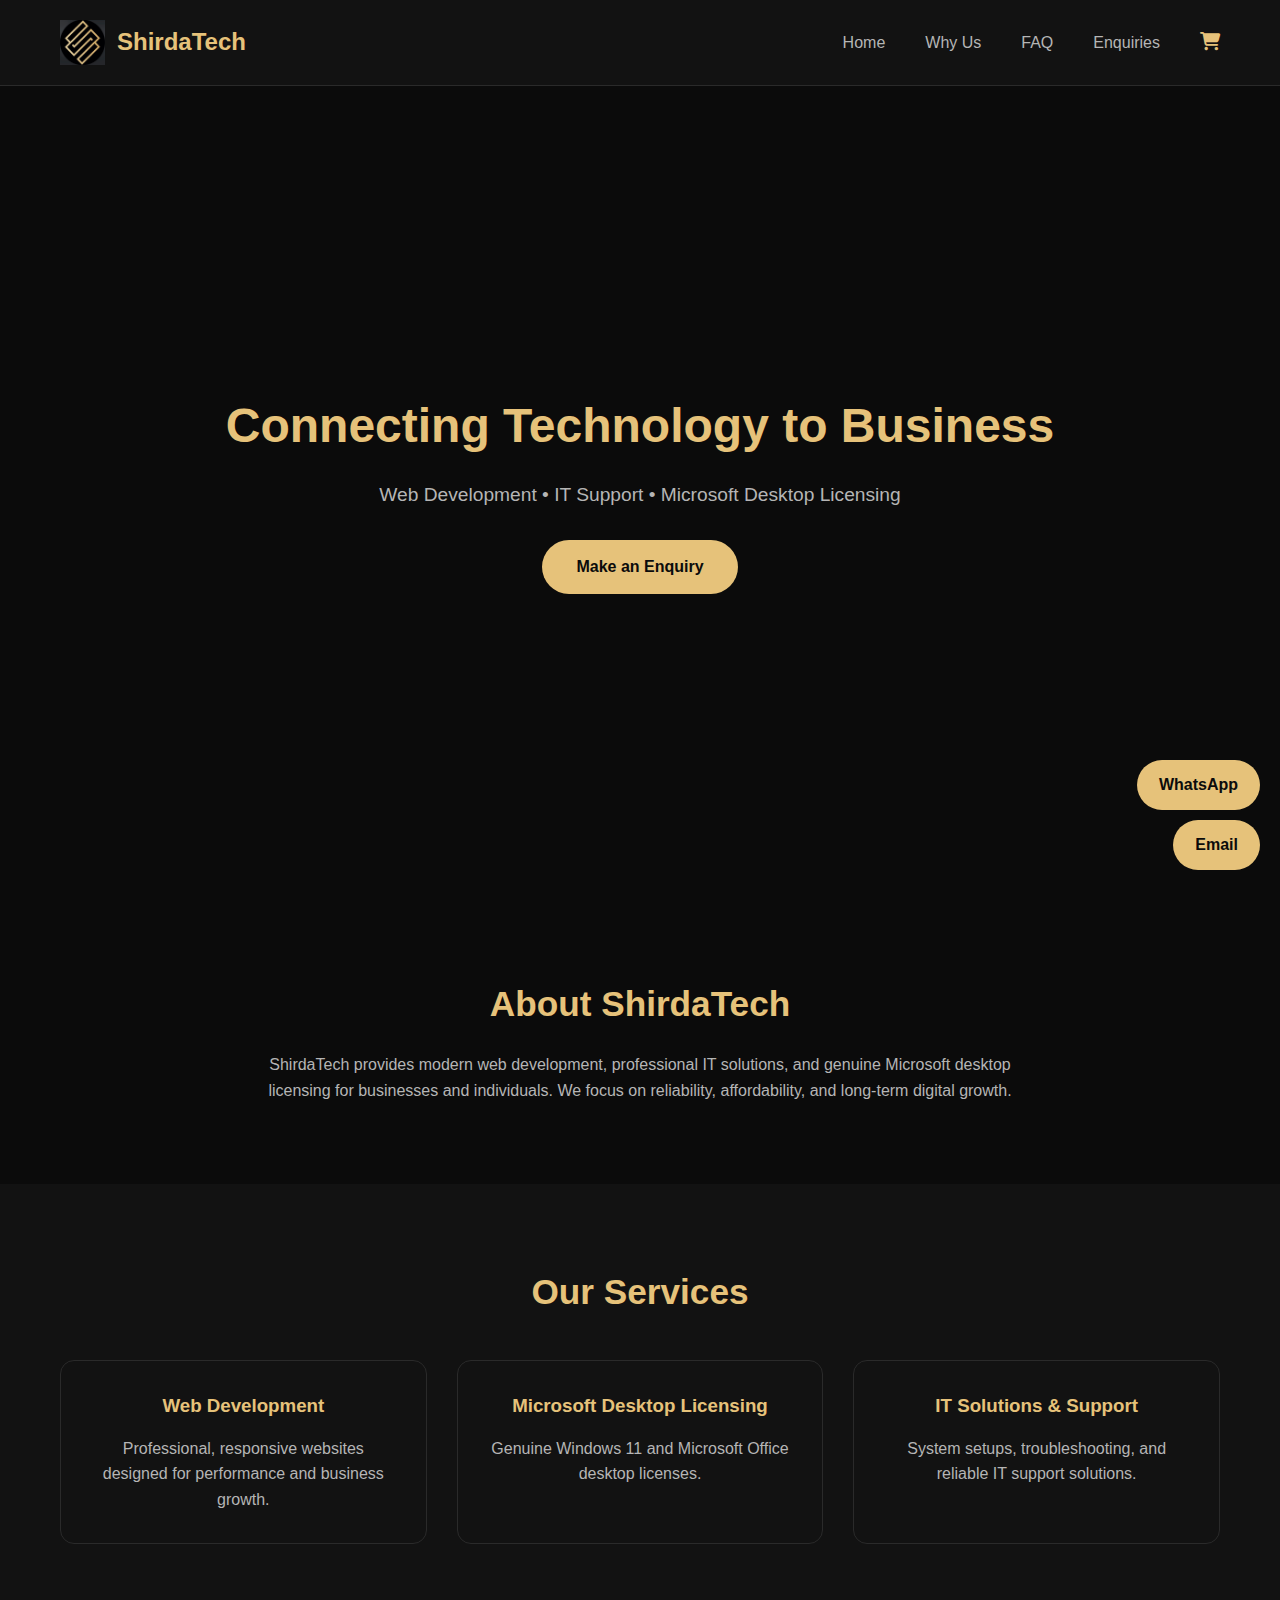
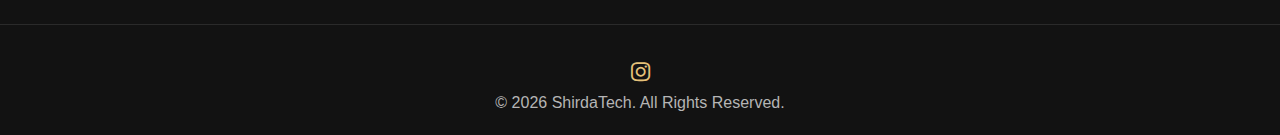
<file: index.html>
<!DOCTYPE html>
<html lang="en">
<head>
    <meta charset="UTF-8">
    <meta name="viewport" content="width=device-width, initial-scale=1.0">
    <title>ShirdaTech | IT Services</title>

    <!-- STYLES -->
    <link rel="stylesheet" href="style.css">
    <link rel="stylesheet" href="https://cdnjs.cloudflare.com/ajax/libs/font-awesome/6.5.0/css/all.min.css">
</head>
<body>

<!-- HEADER -->
<header>
    <div class="brand">
        <img src="logo.jpeg" alt="ShirdaTech Logo">
        <span>ShirdaTech</span>
    </div>

    <nav class="nav-right">
        <a href="index.html">Home</a>
        <a href="why-us.html">Why Us</a>
        <a href="faq.html">FAQ</a>
        <a href="enquiries.html">Enquiries</a>

        <!-- PRICING / CART -->
        <a href="pricing.html" class="cart-icon" title="Pricing & Subscriptions">
            <i class="fa-solid fa-cart-shopping"></i>
        </a>
    </nav>
</header>

<!-- HERO SECTION -->
<section class="hero">
    <h1>Connecting Technology to Business</h1>
    <p>Web Development • IT Support • Microsoft Desktop Licensing</p>
    <a href="enquiries.html" class="btn">Make an Enquiry</a>
</section>

<!-- ABOUT -->
<section class="section">
    <h2>About ShirdaTech</h2>
    <p>
        ShirdaTech provides modern web development, professional IT solutions,
        and genuine Microsoft desktop licensing for businesses and individuals.
        We focus on reliability, affordability, and long-term digital growth.
    </p>
</section>

<!-- SERVICES -->
<section id="services" class="section dark">
    <h2>Our Services</h2>

    <div class="cards">
        <div class="card">
            <h3>Web Development</h3>
            <p>Professional, responsive websites designed for performance and business growth.</p>
        </div>

        <div class="card">
            <h3>Microsoft Desktop Licensing</h3>
            <p>Genuine Windows 11 and Microsoft Office desktop licenses.</p>
        </div>

        <div class="card">
            <h3>IT Solutions & Support</h3>
            <p>System setups, troubleshooting, and reliable IT support solutions.</p>
        </div>
    </div>
</section>

<!-- FOOTER -->
<footer>
    <a href="https://www.instagram.com/thenexusshub"
       target="_blank"
       class="social-icon"
       aria-label="Instagram">
        <i class="fa-brands fa-instagram"></i>
    </a>

    <p>© 2026 ShirdaTech. All Rights Reserved.</p>
</footer>

<!-- FLOATING CONTACT BUTTONS -->
<a href="https://wa.me/27646585317" class="whatsapp" target="_blank">WhatsApp</a>
<a href="mailto:shirdabps@gmail.com" class="email">Email</a>

</body>
</html>
</file>
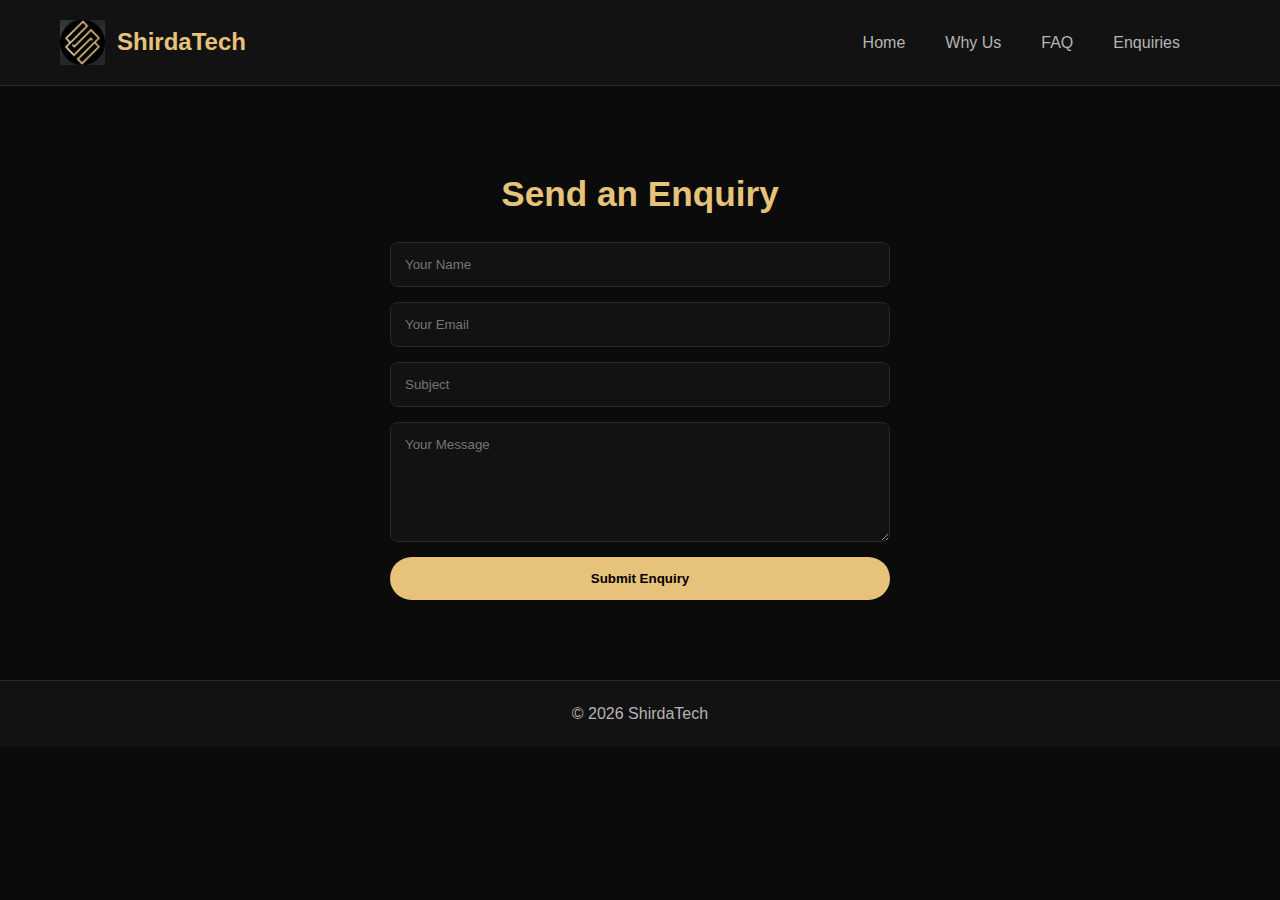
<file: enquiries.html>
<!DOCTYPE html>
<html lang="en">
<head>
    <meta charset="UTF-8">
    <meta name="viewport" content="width=device-width, initial-scale=1.0">
    <title>Enquiries | ShirdaTech</title>
    <link rel="stylesheet" href="style.css">
</head>
<body>

<header>
    <div class="brand">
        <img src="logo.jpeg" alt="ShirdaTech Logo">
        <span>ShirdaTech</span>
    </div>
<nav class="nav-right">
    <a href="index.html">Home</a>
    <a href="why-us.html">Why Us</a>
    <a href="faq.html">FAQ</a>
    <a href="enquiries.html">Enquiries</a>

    <!-- CART ICON -->
    <a href="pricing.html" class="cart-icon" title="Pricing & Subscriptions">
        <i class="fa-solid fa-cart-shopping"></i>
    </a>
</nav>

</header>

<section class="section">
    <h2>Send an Enquiry</h2>


    <form class="contact-form" action="https://formsubmit.co/shirdabps@gmail.com" method="POST">
        <input type="text" placeholder="Your Name" required>
        <input type="email" placeholder="Your Email" required>
        <input type="text" placeholder="Subject">
        <input type="hidden" name="_subject" value="New Enquiry - ShirdaTech">
        <input type="hidden" name="_captcha" value="false">
        <textarea rows="6" placeholder="Your Message"></textarea>
        <button type="submit">Submit Enquiry</button>
    </form>
</section>

<footer>
    <p>© 2026 ShirdaTech</p>
</footer>

</body>
</html>
</file>
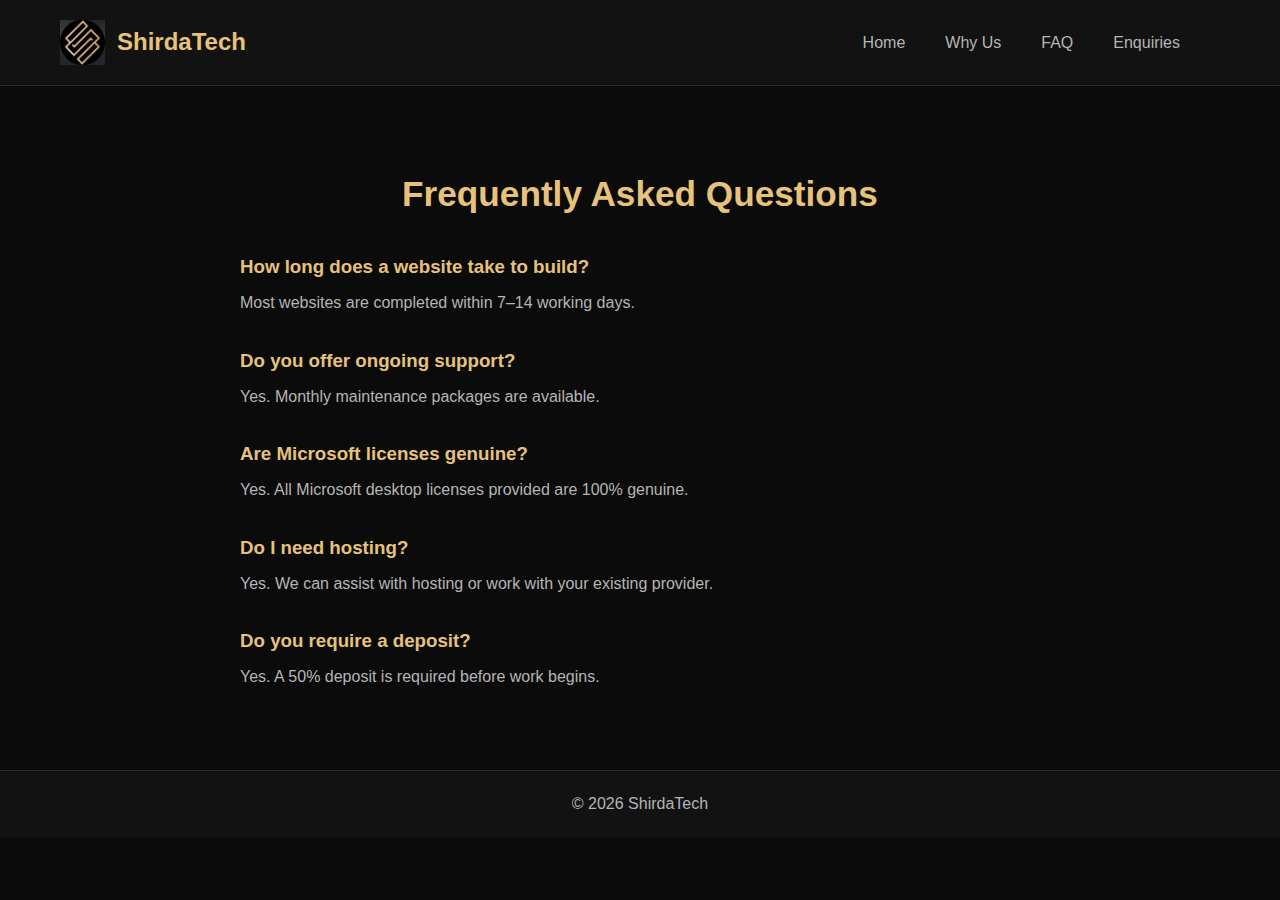
<file: faq.html>
<!DOCTYPE html>
<html lang="en">
<head>
  <meta charset="UTF-8">
  <title>FAQ | ShirdaTech</title>
  <link rel="stylesheet" href="style.css">
</head>
<body>

<header>
  <div class="brand">
    <img src="logo.jpeg" alt="MetroTech Logo">
    <span>ShirdaTech</span>
  </div>
<nav class="nav-right">
    <a href="index.html">Home</a>
    <a href="why-us.html">Why Us</a>
    <a href="faq.html">FAQ</a>
    <a href="enquiries.html">Enquiries</a>

    <!-- CART ICON -->
    <a href="pricing.html" class="cart-icon" title="Pricing & Subscriptions">
        <i class="fa-solid fa-cart-shopping"></i>
    </a>
</nav>

</header>

<section class="section">
  <h2>Frequently Asked Questions</h2>

  <div class="faq">

    <h3>How long does a website take to build?</h3>
    <p>Most websites are completed within 7–14 working days.</p>

    <h3>Do you offer ongoing support?</h3>
    <p>Yes. Monthly maintenance packages are available.</p>

    <h3>Are Microsoft licenses genuine?</h3>
    <p>Yes. All Microsoft desktop licenses provided are 100% genuine.</p>

    <h3>Do I need hosting?</h3>
    <p>Yes. We can assist with hosting or work with your existing provider.</p>

    <h3>Do you require a deposit?</h3>
    <p>Yes. A 50% deposit is required before work begins.</p>

  </div>
</section>

<footer>
  <p>© 2026 ShirdaTech</p>
</footer>

</body>
</html>
</file>
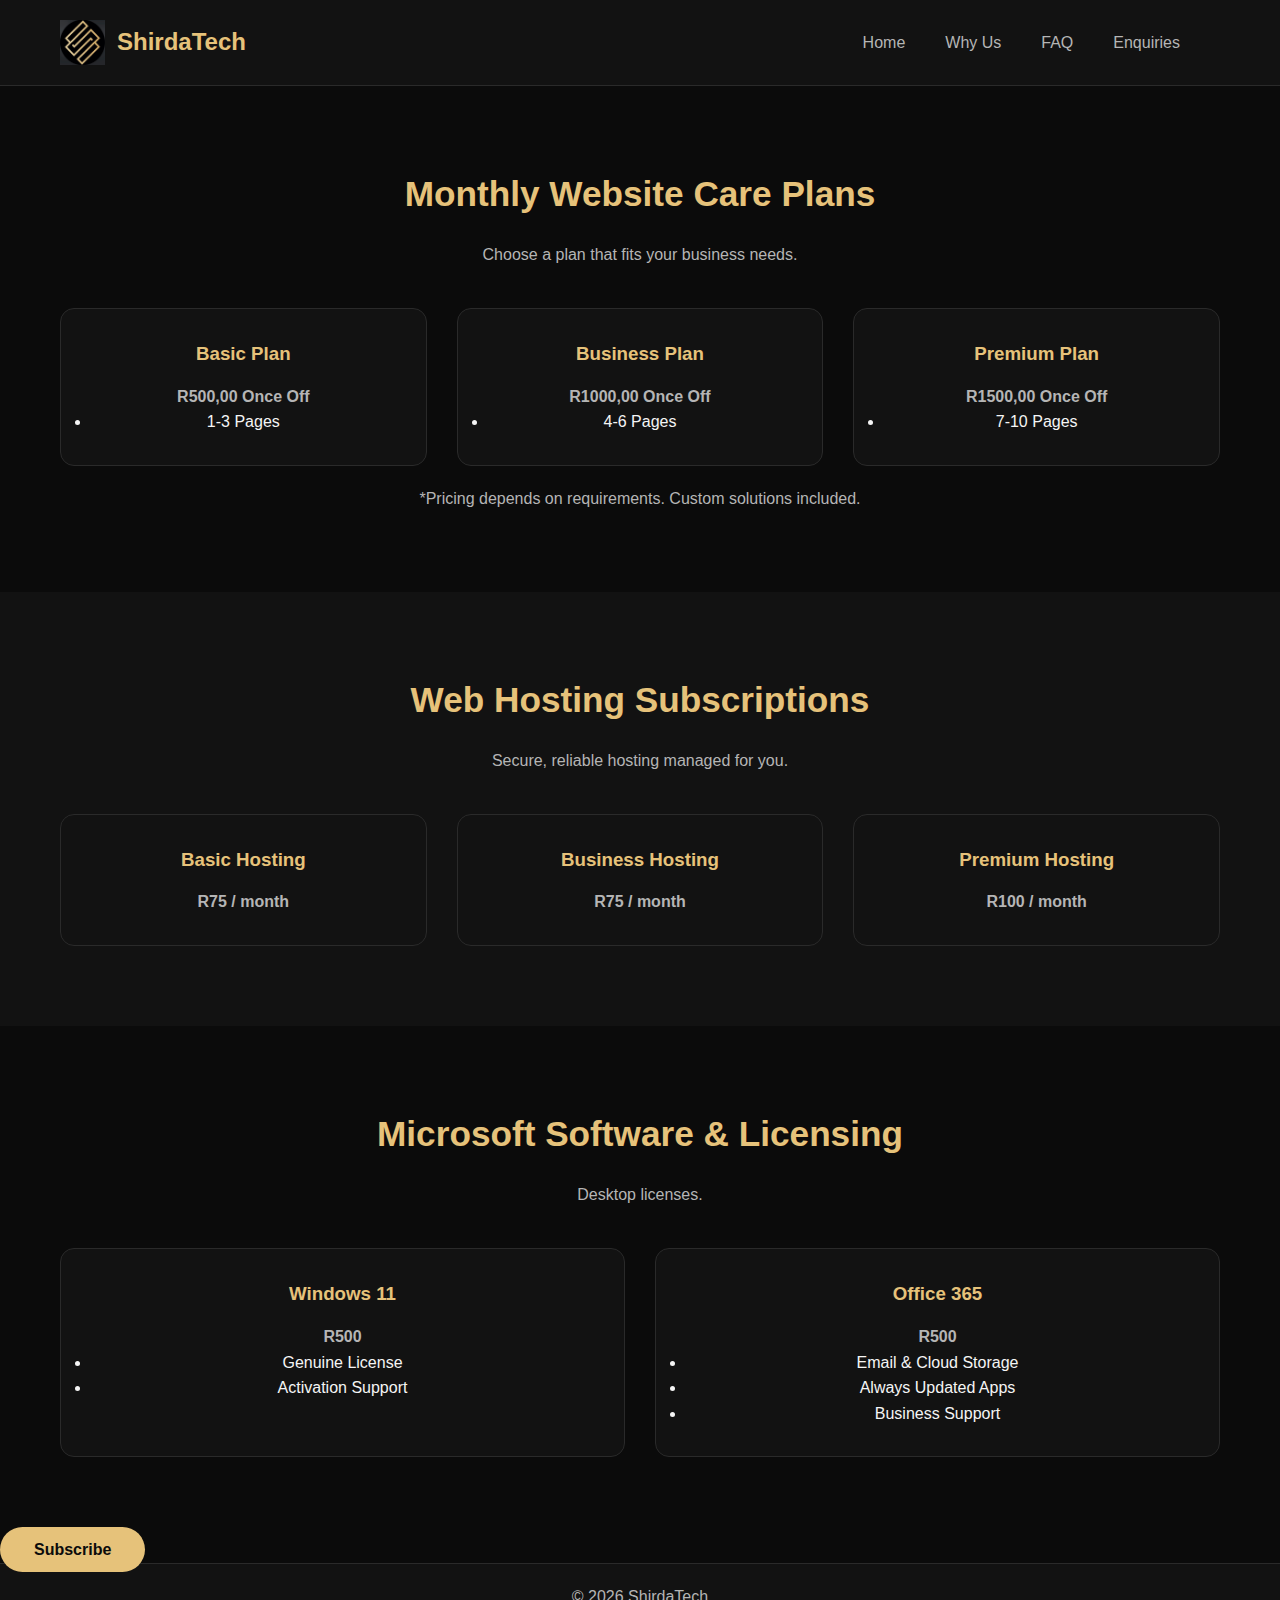
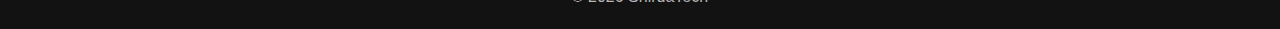
<file: pricing.html>
<!DOCTYPE html>
<html lang="en">
<head>
  <meta charset="UTF-8">
  <title>Pricing | ShirdaTech</title>
  <link rel="stylesheet" href="style.css">
</head>
<body>

<header>
  <div class="brand">
    <img src="logo.jpeg" alt="MetroTech Logo">
    <span>ShirdaTech</span>
  </div>
  <nav class="nav-right">
    <a href="index.html">Home</a>
    <a href="why-us.html">Why Us</a>
    <a href="faq.html">FAQ</a>
    <a href="enquiries.html">Enquiries</a>
    <a href="pricing.html" class="cart-icon">
      <i class="fa-solid fa-cart-shopping"></i>
    </a>
  </nav>
</header>

<section class="section">
  <h2>Monthly Website Care Plans</h2>
  <p>Choose a plan that fits your business needs.</p>

  <div class="cards">

    <!-- BASIC -->
    <div class="card">
      <h3>Basic Plan</h3>
      <p><strong>R500,00 Once Off</strong></p>
      <ul class="pricing-list">
        <li>1-3 Pages</li>
      </ul>
    </div>

    <!-- BUSINESS -->
    <div class="card">
      <h3>Business Plan</h3>
      <p><strong>R1000,00 Once Off</strong></p>
      <ul class="pricing-list">
        <li>4-6 Pages</li>
      </ul>
    </div>

    <!-- PREMIUM -->
    <div class="card">
      <h3>Premium Plan</h3>
      <p><strong>R1500,00 Once Off</strong></p>
      <ul class="pricing-list">
        <li>7-10 Pages</li>
      </ul>
    </div>

  </div>
  
    <p style="margin-top:20px; color:#b5b5b5;">
    *Pricing depends on requirements. Custom solutions included.
  </p>
  
</section>

<section class="section dark">
  <h2>Web Hosting Subscriptions</h2>
  <p>Secure, reliable hosting managed for you.</p>

  <div class="cards">

    <div class="card">
      <h3>Basic Hosting</h3>
      <p><strong>R75 / month</strong></p>
      <ul class="pricing-list">
      </ul>
    </div>

    <div class="card">
      <h3>Business Hosting</h3>
      <p><strong>R75 / month</strong></p>
      <ul class="pricing-list">
      </ul>
    </div>

    <div class="card">
      <h3>Premium Hosting</h3>
      <p><strong>R100 / month</strong></p>
      <ul class="pricing-list">
      </ul>
    </div>

  </div>
</section>

  <section class="section">
  <h2>Microsoft Software & Licensing</h2>
  <p>Desktop licenses.</p>

  <div class="cards">

    <div class="card">
      <h3>Windows 11</h3>
      <p><strong>R500</strong></p>
      <ul class="pricing-list">
        <li>Genuine License</li>
        <li>Activation Support</li>
      </ul>
    </div>

    <div class="card">
      <h3>Office 365</h3>
      <p><strong>R500</strong></p>
      <ul class="pricing-list">
        <li>Email & Cloud Storage</li>
        <li>Always Updated Apps</li>
        <li>Business Support</li>
      </ul>
    </div>

  </div>
</section>

        <a href="enquiries.html" class="btn">Subscribe</a>
<footer>
  <p>© 2026 ShirdaTech</p>
</footer>

</body>
</html>
</file>
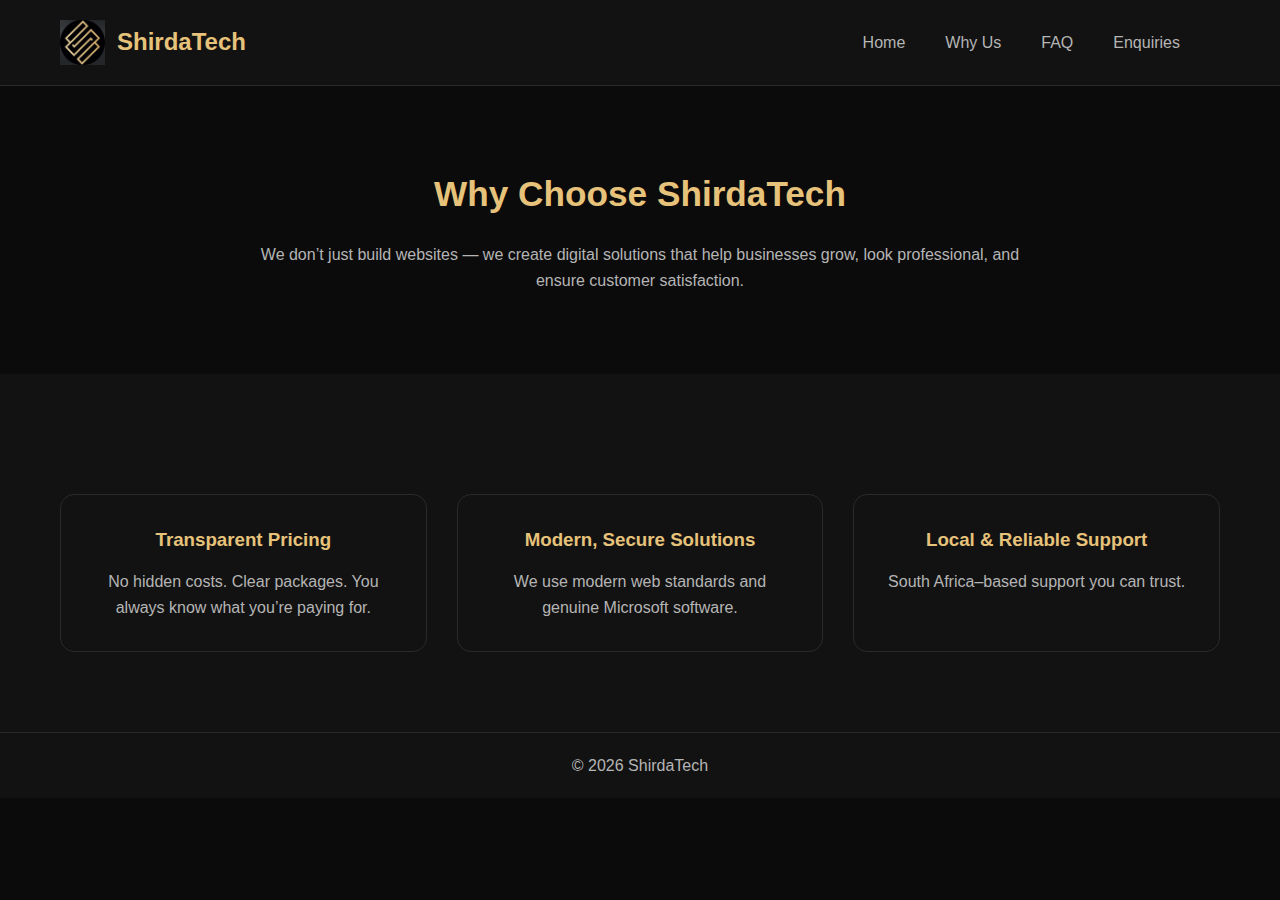
<file: why-us.html>
<!DOCTYPE html>
<html lang="en">
<head>
  <meta charset="UTF-8">
  <title>Why Choose Us | ShirdaTech</title>
  <link rel="stylesheet" href="style.css">
</head>
<body>

<header>
  <div class="brand">
    <img src="logo.jpeg" alt="MetroTech Logo">
    <span>ShirdaTech</span>
  </div>
<nav class="nav-right">
    <a href="index.html">Home</a>
    <a href="why-us.html">Why Us</a>
    <a href="faq.html">FAQ</a>
    <a href="enquiries.html">Enquiries</a>

    <!-- CART ICON -->
    <a href="pricing.html" class="cart-icon" title="Pricing & Subscriptions">
        <i class="fa-solid fa-cart-shopping"></i>
    </a>
</nav>

</header>

<section class="section">
  <h2>Why Choose ShirdaTech</h2>
  <p>
    We don’t just build websites — we create digital solutions that help businesses
    grow, look professional, and ensure customer satisfaction.
  </p>
</section>

<section class="section dark">
  <div class="cards">

    <div class="card">
      <h3>Transparent Pricing</h3>
      <p>No hidden costs. Clear packages. You always know what you’re paying for.</p>
    </div>

    <div class="card">
      <h3>Modern, Secure Solutions</h3>
      <p>We use modern web standards and genuine Microsoft software.</p>
    </div>

    <div class="card">
      <h3>Local & Reliable Support</h3>
      <p>South Africa–based support you can trust.</p>
    </div>

</section>

<footer>
  <p>© 2026 ShirdaTech</p>
</footer>

</body>
</html>
</file>
<file: style.css>
* {
    margin: 0;
    padding: 0;
    box-sizing: border-box;
    font-family: 'Segoe UI', Tahoma, Geneva, Verdana, sans-serif;
}

:root {
    --bg-main: #0b0b0b;
    --bg-secondary: #121212;
    --gold-primary: #e6c27a;
    --gold-hover: #d4b063;
    --text-main: #f5f5f5;
    --text-muted: #b5b5b5;
    --border-soft: #2a2a2a;
}

body {
    background: var(--bg-main);
    color: var(--text-main);
    line-height: 1.6;
}

/* HEADER */
header {
    display: flex;
    justify-content: space-between;
    align-items: center;
    padding: 20px 60px;
    background: var(--bg-secondary);
    border-bottom: 1px solid var(--border-soft);
}

.brand {
    display: flex;
    align-items: center;
    gap: 12px;
}

.brand img {
    width: 45px;
    height: 45px;
}

.brand span {
    font-size: 1.5rem;
    font-weight: bold;
    color: var(--gold-primary);
}

nav a {
    margin-left: 20px;
    text-decoration: none;
    color: var(--text-muted);
    transition: 0.3s;
}

nav a:hover {
    color: var(--gold-primary);
}

/* HERO */
.hero {
    height: 90vh;
    display: flex;
    flex-direction: column;
    justify-content: center;
    align-items: center;
    text-align: center;
    padding: 20px;
}

.hero h1 {
    font-size: 3rem;
    color: var(--gold-primary);
    margin-bottom: 15px;
}

.hero p {
    font-size: 1.2rem;
    color: var(--text-muted);
    margin-bottom: 30px;
}

.btn {
    padding: 14px 34px;
    background: var(--gold-primary);
    color: var(--bg-main);
    text-decoration: none;
    font-weight: bold;
    border-radius: 30px;
    transition: 0.3s;
}

.btn:hover {
    background: var(--gold-hover);
}

/* SECTIONS */
.section {
    padding: 80px 60px;
    text-align: center;
}

.section h2 {
    font-size: 2.2rem;
    color: var(--gold-primary);
    margin-bottom: 20px;
}

.section p {
    max-width: 800px;
    margin: auto;
    color: var(--text-muted);
}

.dark {
    background: var(--bg-secondary);
}

/* SERVICES */
.cards {
    display: grid;
    grid-template-columns: repeat(auto-fit, minmax(250px, 1fr));
    gap: 30px;
    margin-top: 40px;
}

.card {
    background: var(--bg-secondary);
    padding: 30px;
    border-radius: 14px;
    border: 1px solid var(--border-soft);
    transition: transform 0.3s, box-shadow 0.3s;
}

.card:hover {
    transform: translateY(-10px);
    box-shadow: 0 0 20px rgba(230, 194, 122, 0.15);
}

.card h3 {
    color: var(--gold-primary);
    margin-bottom: 15px;
}

/* CONTACT */
.contact-form {
    max-width: 500px;
    margin: auto;
    display: flex;
    flex-direction: column;
    gap: 15px;
}

.contact-form input,
.contact-form textarea {
    padding: 14px;
    background: var(--bg-secondary);
    border: 1px solid var(--border-soft);
    color: var(--text-main);
    border-radius: 8px;
}

.contact-form button {
    padding: 14px;
    background: var(--gold-primary);
    border: none;
    font-weight: bold;
    border-radius: 30px;
    cursor: pointer;
}

.contact-form button:hover {
    background: var(--gold-hover);
}

/* FLOATING BUTTONS */
.whatsapp, .email {
    position: fixed;
    right: 20px;
    padding: 12px 22px;
    border-radius: 30px;
    font-weight: bold;
    text-decoration: none;
    background: var(--gold-primary);
    color: var(--bg-main);
}

.whatsapp {
    bottom: 90px;
}

.email {
    bottom: 30px;
}

.whatsapp:hover, .email:hover {
    background: var(--gold-hover);
}

/* FOOTER */
footer {
    text-align: center;
    padding: 20px;
    background: var(--bg-secondary);
    border-top: 1px solid var(--border-soft);
    color: var(--text-muted);
}

/* RESPONSIVE */
@media (max-width: 768px) {
    header {
        flex-direction: column;
    }

    nav {
        margin-top: 10px;
    }

    .hero h1 {
        font-size: 2.2rem;
    }
}

/* PRICING TABLE */
.pricing-table {
  width: 90%;
  max-width: 800px;
  margin: auto;
  border-collapse: collapse;
  margin-top: 40px;
}

.pricing-table th,
.pricing-table td {
  border: 1px solid var(--border-soft);
  padding: 15px;
  text-align: center;
}

.pricing-table th {
  background: var(--bg-secondary);
  color: var(--gold-primary);
}

/* FAQ */
.faq {
  max-width: 800px;
  margin: auto;
  text-align: left;
}

.faq h3 {
  margin-top: 30px;
  color: var(--gold-primary);
}

.faq p {
  color: var(--text-muted);
  margin-top: 8px;
}

.social-icon {
    margin-top: 10px;
    font-size: 22px;
    color: var(--gold-primary);
    text-decoration: none;
    display: inline-block;
}

.social-icon:hover {
    color: var(--gold-hover);
    transform: scale(1.1);
    transition: 0.3s;
}

.nav-right {
    display: flex;
    align-items: center;
    gap: 20px;
}

.cart-icon {
    font-size: 18px;
    color: var(--gold-primary);
}

.cart-icon:hover {
    color: var(--gold-hover);
    transform: scale(1.15);
    transition: 0.3s;
}
</file>
